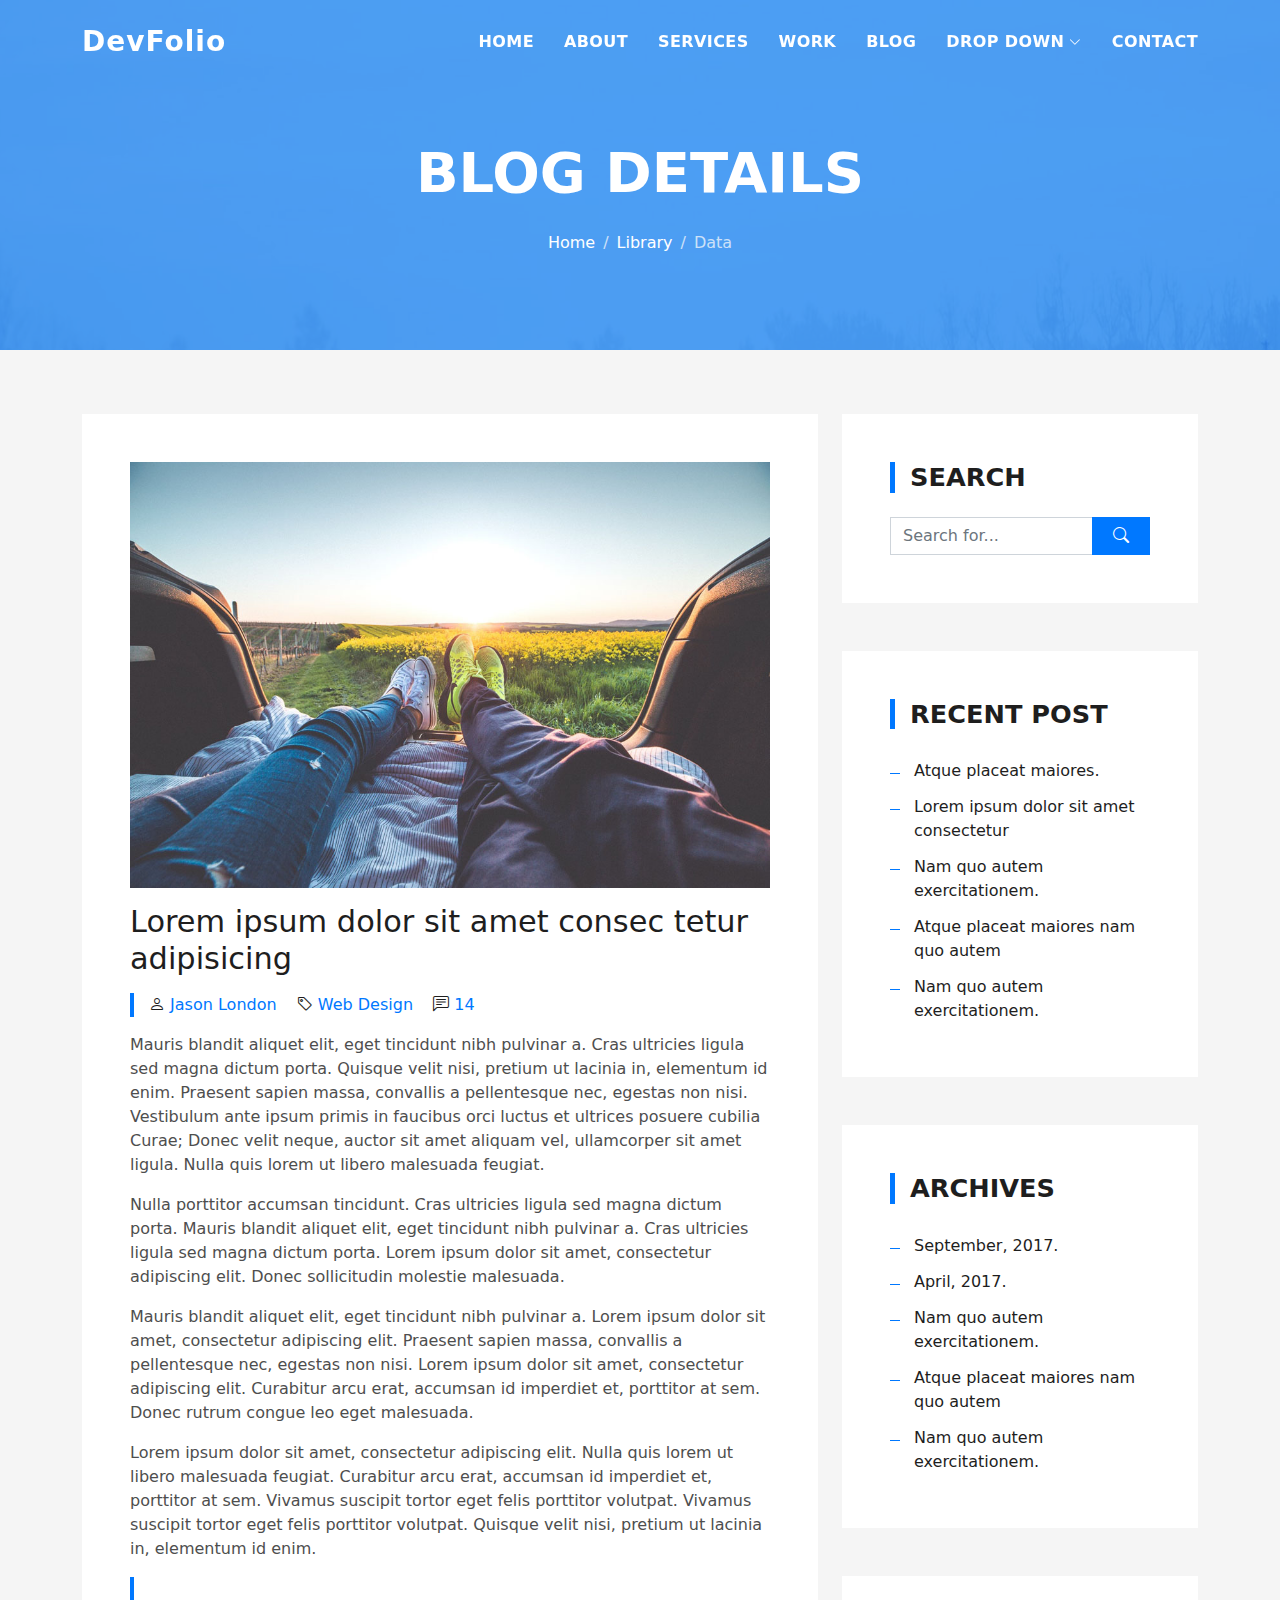
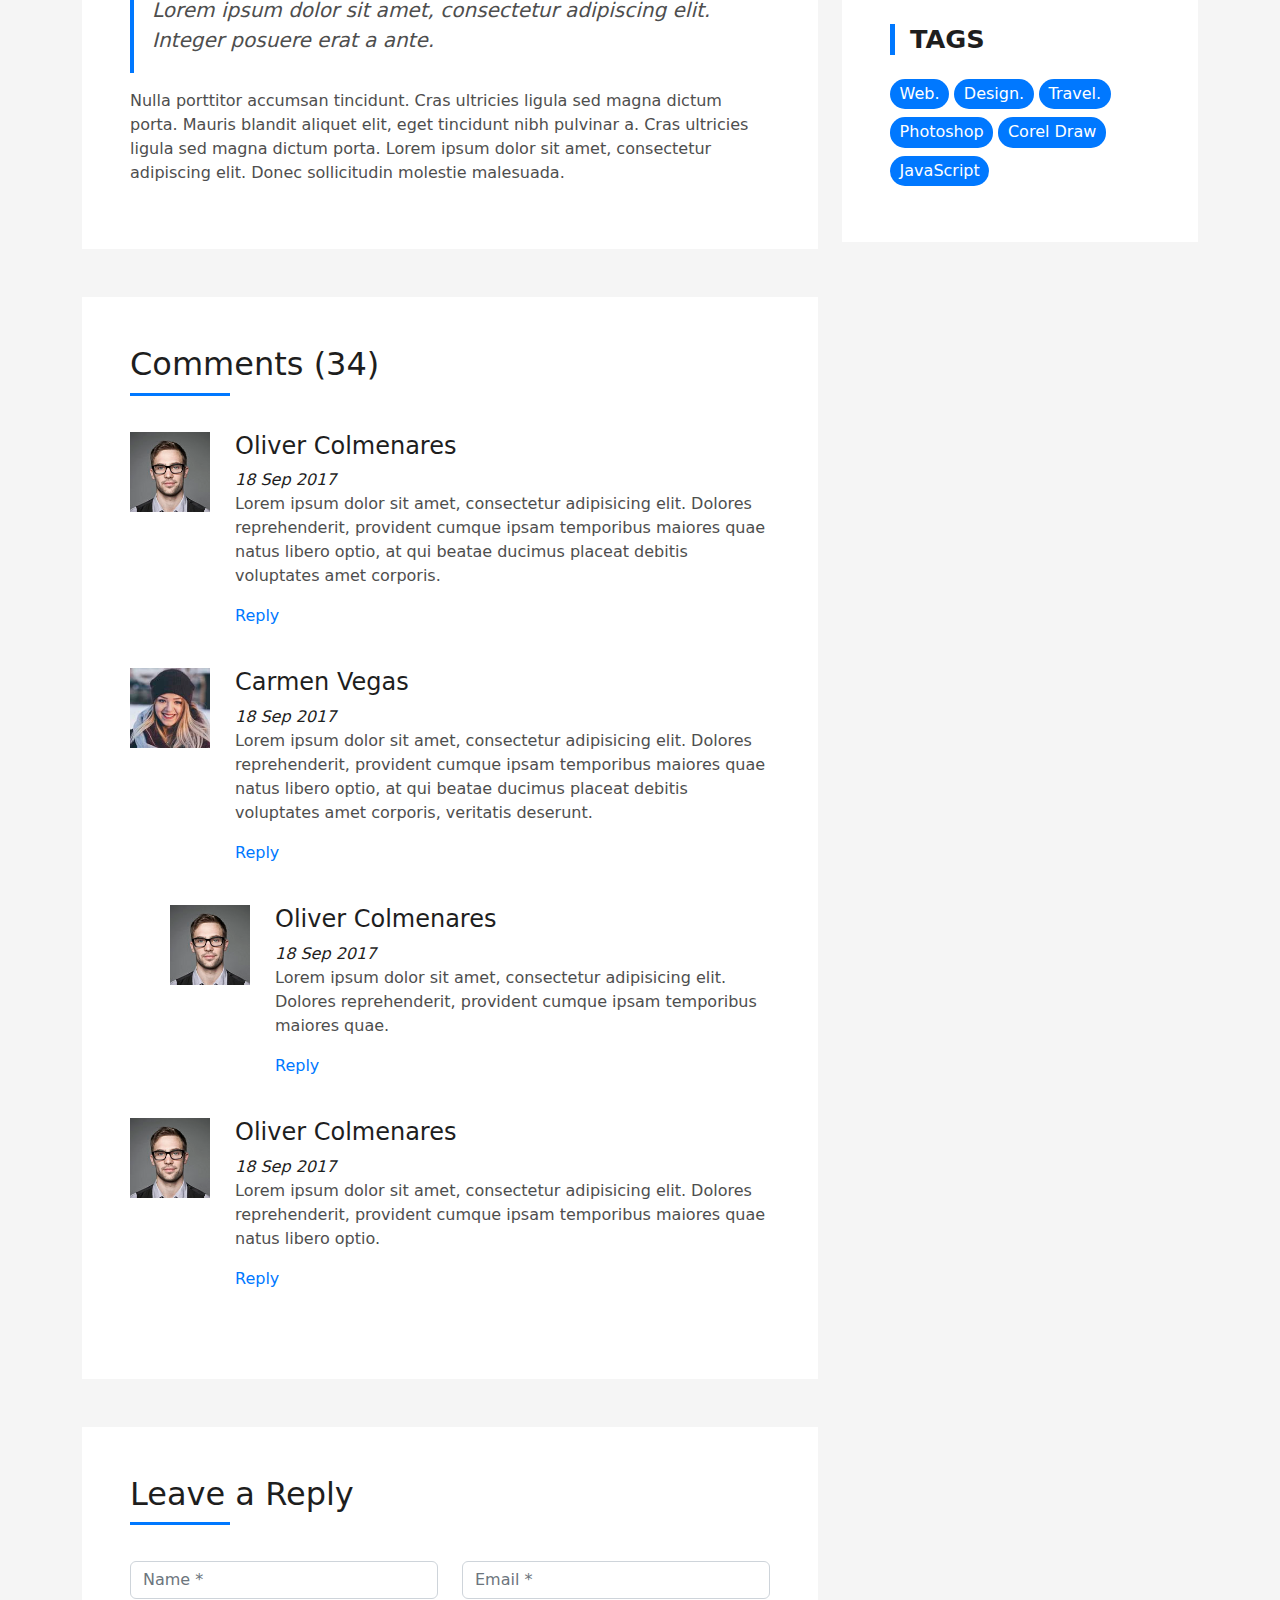
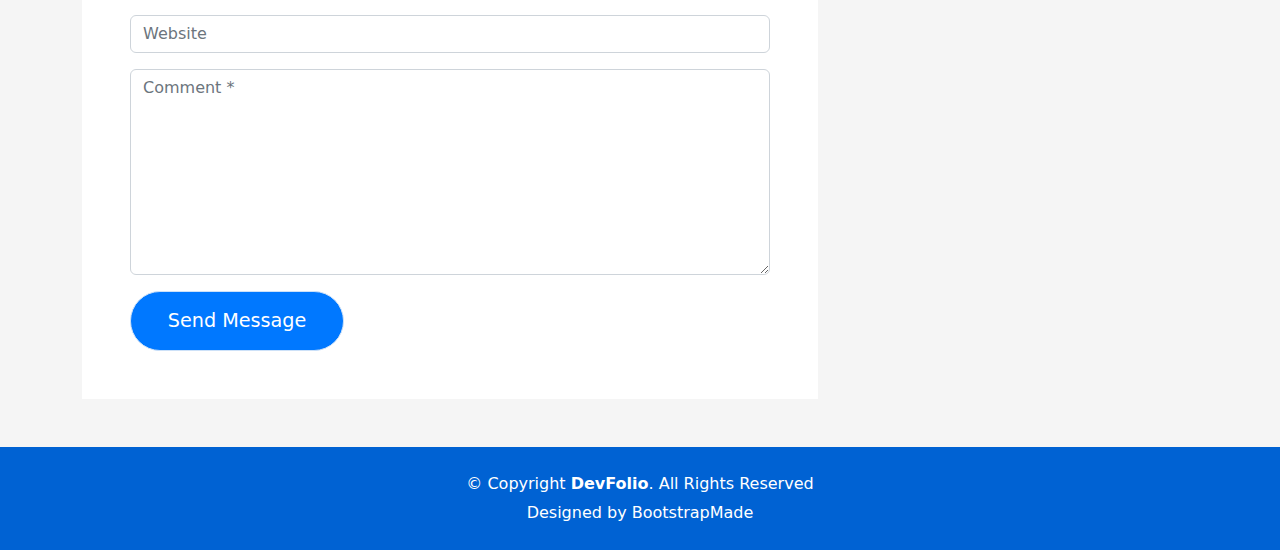
<file: blog-single.html>
<!DOCTYPE html>
<html lang="en">

<head>
  <meta charset="utf-8">
  <meta content="width=device-width, initial-scale=1.0" name="viewport">

  <title>DevFolio Bootstrap Portfolio Template - Blog Single</title>
  <meta content="" name="description">
  <meta content="" name="keywords">

  <!-- Favicons -->
  <link href="assets/img/favicon.png" rel="icon">
  <link href="assets/img/apple-touch-icon.png" rel="apple-touch-icon">

  <!-- Vendor CSS Files -->
  <link href="assets/vendor/bootstrap/css/bootstrap.min.css" rel="stylesheet">
  <link href="assets/vendor/bootstrap-icons/bootstrap-icons.css" rel="stylesheet">
  <link href="assets/vendor/glightbox/css/glightbox.min.css" rel="stylesheet">
  <link href="assets/vendor/swiper/swiper-bundle.min.css" rel="stylesheet">

  <!-- Template Main CSS File -->
  <link href="assets/css/style.css" rel="stylesheet">

  <!-- =======================================================
  * Template Name: DevFolio - v4.10.0
  * Template URL: https://bootstrapmade.com/devfolio-bootstrap-portfolio-html-template/
  * Author: BootstrapMade.com
  * License: https://bootstrapmade.com/license/
  ======================================================== -->
</head>

<body>

  <!-- ======= Header ======= -->
  <header id="header" class="fixed-top">
    <div class="container d-flex align-items-center justify-content-between">

      <h1 class="logo"><a href="index.html">DevFolio</a></h1>
      <!-- Uncomment below if you prefer to use an image logo -->
      <!-- <a href="index.html" class="logo"><img src="assets/img/logo.png" alt="" class="img-fluid"></a>-->

      <nav id="navbar" class="navbar">
        <ul>
          <li><a class="nav-link scrollto " href="#hero">Home</a></li>
          <li><a class="nav-link scrollto" href="#about">About</a></li>
          <li><a class="nav-link scrollto" href="#services">Services</a></li>
          <li><a class="nav-link scrollto " href="#work">Work</a></li>
          <li><a class="nav-link scrollto " href="#blog">Blog</a></li>
          <li class="dropdown"><a href="#"><span>Drop Down</span> <i class="bi bi-chevron-down"></i></a>
            <ul>
              <li><a href="#">Drop Down 1</a></li>
              <li class="dropdown"><a href="#"><span>Deep Drop Down</span> <i class="bi bi-chevron-right"></i></a>
                <ul>
                  <li><a href="#">Deep Drop Down 1</a></li>
                  <li><a href="#">Deep Drop Down 2</a></li>
                  <li><a href="#">Deep Drop Down 3</a></li>
                  <li><a href="#">Deep Drop Down 4</a></li>
                  <li><a href="#">Deep Drop Down 5</a></li>
                </ul>
              </li>
              <li><a href="#">Drop Down 2</a></li>
              <li><a href="#">Drop Down 3</a></li>
              <li><a href="#">Drop Down 4</a></li>
            </ul>
          </li>
          <li><a class="nav-link scrollto" href="#contact">Contact</a></li>
        </ul>
        <i class="bi bi-list mobile-nav-toggle"></i>
      </nav><!-- .navbar -->

    </div>
  </header><!-- End Header -->

  <div class="hero hero-single route bg-image" style="background-image: url(assets/img/overlay-bg.jpg)">
    <div class="overlay-mf"></div>
    <div class="hero-content display-table">
      <div class="table-cell">
        <div class="container">
          <h2 class="hero-title mb-4">Blog Details</h2>
          <ol class="breadcrumb d-flex justify-content-center">
            <li class="breadcrumb-item">
              <a href="#">Home</a>
            </li>
            <li class="breadcrumb-item">
              <a href="#">Library</a>
            </li>
            <li class="breadcrumb-item active">Data</li>
          </ol>
        </div>
      </div>
    </div>
  </div>

  <main id="main">

    <!-- ======= Blog Single Section ======= -->
    <section class="blog-wrapper sect-pt4" id="blog">
      <div class="container">
        <div class="row">
          <div class="col-md-8">
            <div class="post-box">
              <div class="post-thumb">
                <img src="assets/img/post-1.jpg" class="img-fluid" alt="">
              </div>
              <div class="post-meta">
                <h1 class="article-title">Lorem ipsum dolor sit amet consec tetur adipisicing</h1>
                <ul>
                  <li>
                    <span class="bi bi-person"></span>
                    <a href="#">Jason London</a>
                  </li>
                  <li>
                    <span class="bi bi-tag"></span>
                    <a href="#">Web Design</a>
                  </li>
                  <li>
                    <span class="bi bi-chat-left-text"></span>
                    <a href="#">14</a>
                  </li>
                </ul>
              </div>
              <div class="article-content">
                <p>
                  Mauris blandit aliquet elit, eget tincidunt nibh pulvinar a. Cras ultricies ligula sed magna dictum
                  porta. Quisque velit
                  nisi, pretium ut lacinia in, elementum id enim. Praesent sapien massa, convallis a pellentesque
                  nec, egestas non nisi. Vestibulum ante ipsum primis in faucibus orci luctus et ultrices posuere
                  cubilia Curae; Donec velit neque, auctor sit amet aliquam vel, ullamcorper sit amet ligula.
                  Nulla quis lorem ut libero malesuada feugiat.
                </p>
                <p>
                  Nulla porttitor accumsan tincidunt. Cras ultricies ligula sed magna dictum porta. Mauris blandit
                  aliquet elit, eget tincidunt
                  nibh pulvinar a. Cras ultricies ligula sed magna dictum porta. Lorem ipsum dolor sit amet,
                  consectetur adipiscing elit. Donec sollicitudin molestie malesuada.
                </p>
                <p>
                  Mauris blandit aliquet elit, eget tincidunt nibh pulvinar a. Lorem ipsum dolor sit amet, consectetur
                  adipiscing elit. Praesent
                  sapien massa, convallis a pellentesque nec, egestas non nisi. Lorem ipsum dolor sit amet,
                  consectetur adipiscing elit. Curabitur arcu erat, accumsan id imperdiet et, porttitor at
                  sem. Donec rutrum congue leo eget malesuada.
                </p>
                <p>
                  Lorem ipsum dolor sit amet, consectetur adipiscing elit. Nulla quis lorem ut libero malesuada feugiat.
                  Curabitur arcu erat,
                  accumsan id imperdiet et, porttitor at sem. Vivamus suscipit tortor eget felis porttitor
                  volutpat. Vivamus suscipit tortor eget felis porttitor volutpat. Quisque velit nisi, pretium
                  ut lacinia in, elementum id enim.
                </p>
                <blockquote class="blockquote">
                  <p class="mb-0">Lorem ipsum dolor sit amet, consectetur adipiscing elit. Integer posuere erat a ante.</p>
                </blockquote>
                <p>
                  Nulla porttitor accumsan tincidunt. Cras ultricies ligula sed magna dictum porta. Mauris blandit
                  aliquet elit, eget tincidunt
                  nibh pulvinar a. Cras ultricies ligula sed magna dictum porta. Lorem ipsum dolor sit amet,
                  consectetur adipiscing elit. Donec sollicitudin molestie malesuada.
                </p>
              </div>
            </div>
            <div class="box-comments">
              <div class="title-box-2">
                <h4 class="title-comments title-left">Comments (34)</h4>
              </div>
              <ul class="list-comments">
                <li>
                  <div class="comment-avatar">
                    <img src="assets/img/testimonial-2.jpg" alt="">
                  </div>
                  <div class="comment-details">
                    <h4 class="comment-author">Oliver Colmenares</h4>
                    <span>18 Sep 2017</span>
                    <p>
                      Lorem ipsum dolor sit amet, consectetur adipisicing elit. Dolores reprehenderit, provident cumque
                      ipsam temporibus maiores
                      quae natus libero optio, at qui beatae ducimus placeat debitis voluptates amet corporis.
                    </p>
                    <a href="3">Reply</a>
                  </div>
                </li>
                <li>
                  <div class="comment-avatar">
                    <img src="assets/img/testimonial-4.jpg" alt="">
                  </div>
                  <div class="comment-details">
                    <h4 class="comment-author">Carmen Vegas</h4>
                    <span>18 Sep 2017</span>
                    <p>
                      Lorem ipsum dolor sit amet, consectetur adipisicing elit. Dolores reprehenderit, provident cumque
                      ipsam temporibus maiores
                      quae natus libero optio, at qui beatae ducimus placeat debitis voluptates amet corporis,
                      veritatis deserunt.
                    </p>
                    <a href="3">Reply</a>
                  </div>
                </li>
                <li class="comment-children">
                  <div class="comment-avatar">
                    <img src="assets/img/testimonial-2.jpg" alt="">
                  </div>
                  <div class="comment-details">
                    <h4 class="comment-author">Oliver Colmenares</h4>
                    <span>18 Sep 2017</span>
                    <p>
                      Lorem ipsum dolor sit amet, consectetur adipisicing elit. Dolores reprehenderit, provident cumque
                      ipsam temporibus maiores
                      quae.
                    </p>
                    <a href="3">Reply</a>
                  </div>
                </li>
                <li>
                  <div class="comment-avatar">
                    <img src="assets/img/testimonial-2.jpg" alt="">
                  </div>
                  <div class="comment-details">
                    <h4 class="comment-author">Oliver Colmenares</h4>
                    <span>18 Sep 2017</span>
                    <p>
                      Lorem ipsum dolor sit amet, consectetur adipisicing elit. Dolores reprehenderit, provident cumque
                      ipsam temporibus maiores
                      quae natus libero optio.
                    </p>
                    <a href="3">Reply</a>
                  </div>
                </li>
              </ul>
            </div>
            <div class="form-comments">
              <div class="title-box-2">
                <h3 class="title-left">
                  Leave a Reply
                </h3>
              </div>
              <form class="form-mf">
                <div class="row">
                  <div class="col-md-6 mb-3">
                    <div class="form-group">
                      <input type="text" class="form-control input-mf" id="inputName" placeholder="Name *" required>
                    </div>
                  </div>
                  <div class="col-md-6 mb-3">
                    <div class="form-group">
                      <input type="email" class="form-control input-mf" id="inputEmail1" placeholder="Email *" required>
                    </div>
                  </div>
                  <div class="col-md-12 mb-3">
                    <div class="form-group">
                      <input type="url" class="form-control input-mf" id="inputUrl" placeholder="Website">
                    </div>
                  </div>
                  <div class="col-md-12 mb-3">
                    <div class="form-group">
                      <textarea id="textMessage" class="form-control input-mf" placeholder="Comment *" name="message" cols="45" rows="8" required></textarea>
                    </div>
                  </div>
                  <div class="col-md-12">
                    <button type="submit" class="button button-a button-big button-rouded">Send Message</button>
                  </div>
                </div>
              </form>
            </div>
          </div>
          <div class="col-md-4">
            <div class="widget-sidebar sidebar-search">
              <h5 class="sidebar-title">Search</h5>
              <div class="sidebar-content">
                <form>
                  <div class="input-group">
                    <input type="text" class="form-control" placeholder="Search for..." aria-label="Search for...">
                    <span class="input-group-btn">
                      <button class="btn btn-secondary btn-search" type="button">
                        <span class="bi bi-search"></span>
                      </button>
                    </span>
                  </div>
                </form>
              </div>
            </div>
            <div class="widget-sidebar">
              <h5 class="sidebar-title">Recent Post</h5>
              <div class="sidebar-content">
                <ul class="list-sidebar">
                  <li>
                    <a href="#">Atque placeat maiores.</a>
                  </li>
                  <li>
                    <a href="#">Lorem ipsum dolor sit amet consectetur</a>
                  </li>
                  <li>
                    <a href="#">Nam quo autem exercitationem.</a>
                  </li>
                  <li>
                    <a href="#">Atque placeat maiores nam quo autem</a>
                  </li>
                  <li>
                    <a href="#">Nam quo autem exercitationem.</a>
                  </li>
                </ul>
              </div>
            </div>
            <div class="widget-sidebar">
              <h5 class="sidebar-title">Archives</h5>
              <div class="sidebar-content">
                <ul class="list-sidebar">
                  <li>
                    <a href="#">September, 2017.</a>
                  </li>
                  <li>
                    <a href="#">April, 2017.</a>
                  </li>
                  <li>
                    <a href="#">Nam quo autem exercitationem.</a>
                  </li>
                  <li>
                    <a href="#">Atque placeat maiores nam quo autem</a>
                  </li>
                  <li>
                    <a href="#">Nam quo autem exercitationem.</a>
                  </li>
                </ul>
              </div>
            </div>
            <div class="widget-sidebar widget-tags">
              <h5 class="sidebar-title">Tags</h5>
              <div class="sidebar-content">
                <ul>
                  <li>
                    <a href="#">Web.</a>
                  </li>
                  <li>
                    <a href="#">Design.</a>
                  </li>
                  <li>
                    <a href="#">Travel.</a>
                  </li>
                  <li>
                    <a href="#">Photoshop</a>
                  </li>
                  <li>
                    <a href="#">Corel Draw</a>
                  </li>
                  <li>
                    <a href="#">JavaScript</a>
                  </li>
                </ul>
              </div>
            </div>
          </div>
        </div>
      </div>
    </section><!-- End Blog Single Section -->

  </main><!-- End #main -->

  <!-- ======= Footer ======= -->
  <footer>
    <div class="container">
      <div class="row">
        <div class="col-sm-12">
          <div class="copyright-box">
            <p class="copyright">&copy; Copyright <strong>DevFolio</strong>. All Rights Reserved</p>
            <div class="credits">
              <!--
              All the links in the footer should remain intact.
              You can delete the links only if you purchased the pro version.
              Licensing information: https://bootstrapmade.com/license/
              Purchase the pro version with working PHP/AJAX contact form: https://bootstrapmade.com/buy/?theme=DevFolio
            -->
              Designed by <a href="https://bootstrapmade.com/">BootstrapMade</a>
            </div>
          </div>
        </div>
      </div>
    </div>
  </footer><!-- End  Footer -->

  <div id="preloader"></div>
  <a href="#" class="back-to-top d-flex align-items-center justify-content-center"><i class="bi bi-arrow-up-short"></i></a>

  <!-- Vendor JS Files -->
  <script src="assets/vendor/purecounter/purecounter_vanilla.js"></script>
  <script src="assets/vendor/bootstrap/js/bootstrap.bundle.min.js"></script>
  <script src="assets/vendor/glightbox/js/glightbox.min.js"></script>
  <script src="assets/vendor/swiper/swiper-bundle.min.js"></script>
  <script src="assets/vendor/typed.js/typed.min.js"></script>
  <script src="assets/vendor/php-email-form/validate.js"></script>

  <!-- Template Main JS File -->
  <script src="assets/js/main.js"></script>

</body>

</html>
</file>
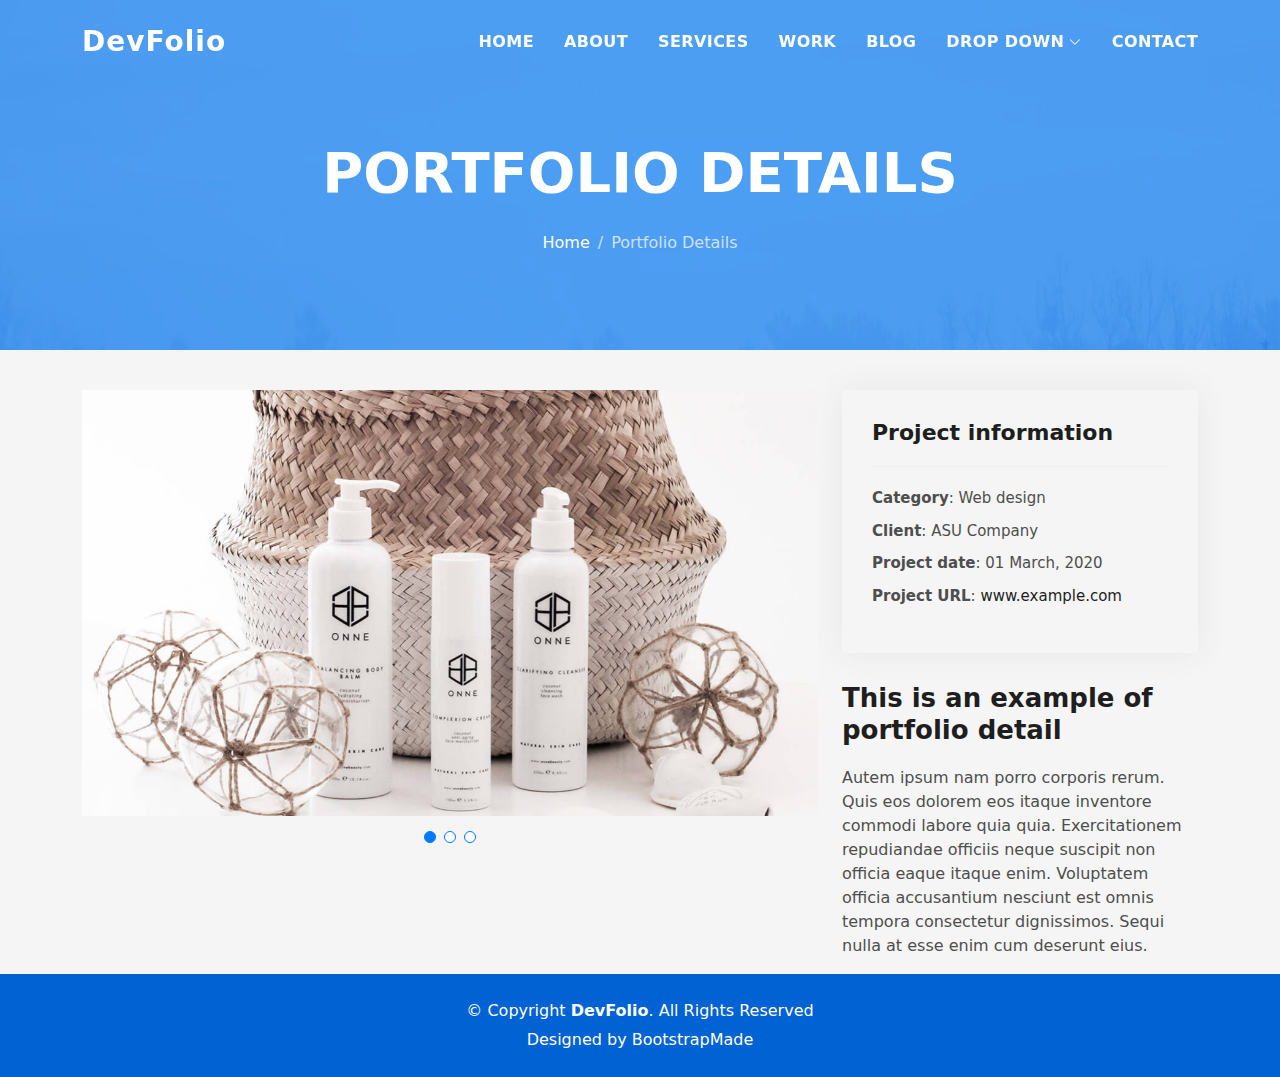
<file: portfolio-details.html>
<!DOCTYPE html>
<html lang="en">

<head>
  <meta charset="utf-8">
  <meta content="width=device-width, initial-scale=1.0" name="viewport">

  <title>DevFolio Bootstrap Portfolio Template - Portfolio Details</title>
  <meta content="" name="description">
  <meta content="" name="keywords">

  <!-- Favicons -->
  <link href="assets/img/favicon.png" rel="icon">
  <link href="assets/img/apple-touch-icon.png" rel="apple-touch-icon">

  <!-- Vendor CSS Files -->
  <link href="assets/vendor/bootstrap/css/bootstrap.min.css" rel="stylesheet">
  <link href="assets/vendor/bootstrap-icons/bootstrap-icons.css" rel="stylesheet">
  <link href="assets/vendor/glightbox/css/glightbox.min.css" rel="stylesheet">
  <link href="assets/vendor/swiper/swiper-bundle.min.css" rel="stylesheet">

  <!-- Template Main CSS File -->
  <link href="assets/css/style.css" rel="stylesheet">

  <!-- =======================================================
  * Template Name: DevFolio - v4.10.0
  * Template URL: https://bootstrapmade.com/devfolio-bootstrap-portfolio-html-template/
  * Author: BootstrapMade.com
  * License: https://bootstrapmade.com/license/
  ======================================================== -->
</head>

<body>

  <!-- ======= Header ======= -->
  <header id="header" class="fixed-top">
    <div class="container d-flex align-items-center justify-content-between">

      <h1 class="logo"><a href="index.html">DevFolio</a></h1>
      <!-- Uncomment below if you prefer to use an image logo -->
      <!-- <a href="index.html" class="logo"><img src="assets/img/logo.png" alt="" class="img-fluid"></a>-->

      <nav id="navbar" class="navbar">
        <ul>
          <li><a class="nav-link scrollto " href="#hero">Home</a></li>
          <li><a class="nav-link scrollto" href="#about">About</a></li>
          <li><a class="nav-link scrollto" href="#services">Services</a></li>
          <li><a class="nav-link scrollto " href="#work">Work</a></li>
          <li><a class="nav-link scrollto " href="#blog">Blog</a></li>
          <li class="dropdown"><a href="#"><span>Drop Down</span> <i class="bi bi-chevron-down"></i></a>
            <ul>
              <li><a href="#">Drop Down 1</a></li>
              <li class="dropdown"><a href="#"><span>Deep Drop Down</span> <i class="bi bi-chevron-right"></i></a>
                <ul>
                  <li><a href="#">Deep Drop Down 1</a></li>
                  <li><a href="#">Deep Drop Down 2</a></li>
                  <li><a href="#">Deep Drop Down 3</a></li>
                  <li><a href="#">Deep Drop Down 4</a></li>
                  <li><a href="#">Deep Drop Down 5</a></li>
                </ul>
              </li>
              <li><a href="#">Drop Down 2</a></li>
              <li><a href="#">Drop Down 3</a></li>
              <li><a href="#">Drop Down 4</a></li>
            </ul>
          </li>
          <li><a class="nav-link scrollto" href="#contact">Contact</a></li>
        </ul>
        <i class="bi bi-list mobile-nav-toggle"></i>
      </nav><!-- .navbar -->

    </div>
  </header><!-- End Header -->

  <div class="hero hero-single route bg-image" style="background-image: url(assets/img/overlay-bg.jpg)">
    <div class="overlay-mf"></div>
    <div class="hero-content display-table">
      <div class="table-cell">
        <div class="container">
          <h2 class="hero-title mb-4">Portfolio Details</h2>
          <ol class="breadcrumb d-flex justify-content-center">
            <li class="breadcrumb-item">
              <a href="#">Home</a>
            </li>
            <li class="breadcrumb-item active">Portfolio Details</li>
          </ol>
        </div>
      </div>
    </div>
  </div>

  <main id="main">

    <!-- ======= Portfolio Details Section ======= -->
    <section id="portfolio-details" class="portfolio-details">
      <div class="container">

        <div class="row gy-4">

          <div class="col-lg-8">
            <div class="portfolio-details-slider swiper">
              <div class="swiper-wrapper align-items-center">

                <div class="swiper-slide">
                  <img src="assets/img/portfolio-details-1.jpg" alt="">
                </div>

                <div class="swiper-slide">
                  <img src="assets/img/portfolio-details-2.jpg" alt="">
                </div>

                <div class="swiper-slide">
                  <img src="assets/img/portfolio-details-3.jpg" alt="">
                </div>

              </div>
              <div class="swiper-pagination"></div>
            </div>
          </div>

          <div class="col-lg-4">
            <div class="portfolio-info">
              <h3>Project information</h3>
              <ul>
                <li><strong>Category</strong>: Web design</li>
                <li><strong>Client</strong>: ASU Company</li>
                <li><strong>Project date</strong>: 01 March, 2020</li>
                <li><strong>Project URL</strong>: <a href="#">www.example.com</a></li>
              </ul>
            </div>
            <div class="portfolio-description">
              <h2>This is an example of portfolio detail</h2>
              <p>
                Autem ipsum nam porro corporis rerum. Quis eos dolorem eos itaque inventore commodi labore quia quia. Exercitationem repudiandae officiis neque suscipit non officia eaque itaque enim. Voluptatem officia accusantium nesciunt est omnis tempora consectetur dignissimos. Sequi nulla at esse enim cum deserunt eius.
              </p>
            </div>
          </div>

        </div>

      </div>
    </section><!-- End Portfolio Details Section -->

  </main><!-- End #main -->

  <!-- ======= Footer ======= -->
  <footer>
    <div class="container">
      <div class="row">
        <div class="col-sm-12">
          <div class="copyright-box">
            <p class="copyright">&copy; Copyright <strong>DevFolio</strong>. All Rights Reserved</p>
            <div class="credits">
              <!--
              All the links in the footer should remain intact.
              You can delete the links only if you purchased the pro version.
              Licensing information: https://bootstrapmade.com/license/
              Purchase the pro version with working PHP/AJAX contact form: https://bootstrapmade.com/buy/?theme=DevFolio
            -->
              Designed by <a href="https://bootstrapmade.com/">BootstrapMade</a>
            </div>
          </div>
        </div>
      </div>
    </div>
  </footer><!-- End  Footer -->

  <div id="preloader"></div>
  <a href="#" class="back-to-top d-flex align-items-center justify-content-center"><i class="bi bi-arrow-up-short"></i></a>

  <!-- Vendor JS Files -->
  <script src="assets/vendor/purecounter/purecounter_vanilla.js"></script>
  <script src="assets/vendor/bootstrap/js/bootstrap.bundle.min.js"></script>
  <script src="assets/vendor/glightbox/js/glightbox.min.js"></script>
  <script src="assets/vendor/swiper/swiper-bundle.min.js"></script>
  <script src="assets/vendor/typed.js/typed.min.js"></script>
  <script src="assets/vendor/php-email-form/validate.js"></script>

  <!-- Template Main JS File -->
  <script src="assets/js/main.js"></script>

</body>

</html>
</file>
<file: assets/css/style.css>
/**
* Template Name: DevFolio - v4.10.0
* Template URL: https://bootstrapmade.com/devfolio-bootstrap-portfolio-html-template/
* Author: BootstrapMade.com
* License: https://bootstrapmade.com/license/
*/

/*--------------------------------------------------------------
# General
--------------------------------------------------------------*/
body {
  background-color: #f5f5f5;
  color: #4e4e4e;
}

h1,
h2,
h3,
h4,
h5,
h6 {
  color: #1e1e1e;
}

a {
  color: #1e1e1e;
  text-decoration: none;
  transition: all 0.5s ease-in-out;
}

a:hover {
  color: #0078ff;
  text-decoration: none;
  transition: all 0.5s ease-in-out;
}

.p-r {
  position: relative;
}

.color-a {
  text-decoration: none;
  color: #0078ff;
}

.color-d {
  color: #f5f5f5;
}

.color-text-a {
  text-decoration: none;
  color: #4e4e4e;
}

.box-shadow,
.card-blog,
.work-box,
.service-box,
.paralax-mf {
  box-shadow: 0 13px 8px -10px rgba(0, 0, 0, 0.1);
}

.box-shadow-a,
.button:hover {
  text-decoration: none;
  box-shadow: 0 0 0 4px #cde1f8;
}

.display-5 {
  font-size: 2.5rem;
  font-weight: 300;
  line-height: 1.1;
}

.display-6 {
  font-size: 2rem;
  font-weight: 300;
  line-height: 1.1;
}

.avatar {
  width: 32px;
  height: 32px;
  margin-right: 4px;
  overflow: hidden;
}

.bg-image {
  background-repeat: no-repeat;
  background-attachment: fixed;
  background-size: cover;
  background-position: center center;
}

@media (max-width: 1024px) {
  .bg-image {
    background-attachment: scroll;
  }
}

.overlay-mf {
  background-color: #0078ff;
}

.overlay-mf {
  position: absolute;
  top: 0;
  left: 0px;
  padding: 0;
  height: 100%;
  width: 100%;
  opacity: 0.7;
}

.paralax-mf {
  position: relative;
  padding: 8rem 0;
}

.display-table {
  width: 100%;
  height: 100%;
  display: table;
}

.table-cell {
  display: table-cell;
  vertical-align: middle;
}

/*--/ Sections /--*/
.sect-4 {
  padding: 4rem 0;
}

.sect-pt4 {
  padding-top: 4rem;
}

.sect-mt4 {
  margin-top: 4rem;
}

/*--/ Title s /--*/
.title-s {
  font-weight: 600;
  color: #1e1e1e;
  font-size: 1.1rem;
}

/*--/ Title A /--*/
.title-box {
  margin-bottom: 4rem;
}

.title-a {
  text-decoration: none;
  font-size: 3rem;
  font-weight: bold;
  text-transform: uppercase;
}

.subtitle-a {
  text-decoration: none;
  color: #4e4e4e;
}

.line-mf {
  width: 40px;
  height: 5px;
  background-color: #0078ff;
  margin: 0 auto;
}

/*--/ Title Left /--*/
.title-box-2 {
  margin-bottom: 3rem;
}

.title-left {
  font-size: 2rem;
  position: relative;
}

.title-left:before {
  content: "";
  position: absolute;
  height: 3px;
  background-color: #0078ff;
  width: 100px;
  bottom: -12px;
}

/*------/ Box /------*/
.box-pl2 {
  padding-left: 2rem;
}

.box-shadow-full {
  padding: 3rem 1.25rem;
  position: relative;
  background-color: #fff;
  margin-bottom: 3rem;
  z-index: 2;
  box-shadow: 0 1px 1px 0 rgba(0, 0, 0, 0.06), 0 2px 5px 0 rgba(0, 0, 0, 0.2);
}

@media (min-width: 768px) {
  .box-shadow-full {
    padding: 3rem;
  }
}

/*------/ Socials /------*/
.socials {
  padding: 1.5rem 0;
}

.socials ul li {
  display: inline-block;
}

.socials .ico-circle {
  height: 40px;
  width: 40px;
  font-size: 1.2rem;
  border-radius: 50%;
  line-height: 1.6;
  margin: 0 15px 0 0;
  box-shadow: 0 0 0 3px #0078ff;
  transition: all 500ms ease;
}

.socials .ico-circle:hover {
  background-color: #0078ff;
  color: #fff;
  box-shadow: 0 0 0 3px #cde1f8;
  transition: all 500ms ease;
}

/*------/ Ul resect /------*/
.ul-resect,
.widget-tags ul,
.widget-sidebar .list-sidebar,
.box-comments .list-comments,
.blog-wrapper .post-meta ul,
.list-ico,
.socials ul {
  list-style: none;
  padding-left: 0;
  margin-bottom: 0;
}

.list-ico {
  line-height: 2;
}

.list-ico span {
  color: #0078ff;
  margin-right: 10px;
}

/*------/ Ico Circle /------*/
.ico-circle {
  height: 100px;
  width: 100px;
  font-size: 2rem;
  border-radius: 50%;
  line-height: 1.55;
  margin: 0 auto;
  text-align: center;
  box-shadow: 0 0 0 10px #0078ff;
  display: block;
}

/*------/ Owl Carousel /------*/
.owl-theme .owl-dots {
  text-align: center;
  margin-top: 18px;
}

.owl-theme .owl-dots .owl-dot {
  display: inline-block;
}

.owl-theme .owl-dots .owl-dot span {
  width: 18px;
  height: 7px;
  margin: 5px 5px;
  background: #cde1f8;
  border: 0px solid #cde1f8;
  display: block;
  transition: all 0.6s ease-in-out;
  cursor: pointer;
}

.owl-theme .owl-dots .owl-dot:hover span {
  background-color: #cde1f8;
}

.owl-theme .owl-dots .owl-dot.active span {
  background-color: #1B1B1B;
  width: 25px;
}

/*--/ Scrolltop s /--*/
.scrolltop-mf {
  position: relative;
  display: none;
}

.scrolltop-mf span {
  z-index: 999;
  position: fixed;
  width: 42px;
  height: 42px;
  background-color: #0078ff;
  opacity: 0.7;
  font-size: 1.6rem;
  line-height: 1.5;
  text-align: center;
  color: #fff;
  top: auto;
  left: auto;
  right: 30px;
  bottom: 50px;
  cursor: pointer;
  border-radius: 50%;
}

/*--------------------------------------------------------------
# Back to top button
--------------------------------------------------------------*/
.back-to-top {
  position: fixed;
  visibility: hidden;
  opacity: 0;
  right: 15px;
  bottom: 15px;
  z-index: 996;
  background: #0078ff;
  width: 40px;
  height: 40px;
  border-radius: 50px;
  transition: all 0.4s;
}

.back-to-top i {
  font-size: 28px;
  color: #fff;
  line-height: 0;
}

.back-to-top:hover {
  background: #298eff;
  color: #fff;
}

.back-to-top.active {
  visibility: visible;
  opacity: 1;
}

/*------/ Prelaoder /------*/
#preloader {
  position: fixed;
  top: 0;
  left: 0;
  right: 0;
  bottom: 0;
  z-index: 9999;
  overflow: hidden;
  background: #fff;
}

#preloader:before {
  content: "";
  position: fixed;
  top: calc(50% - 30px);
  left: calc(50% - 30px);
  border: 6px solid #f2f2f2;
  border-top: 6px solid #0078ff;
  border-radius: 50%;
  width: 60px;
  height: 60px;
  -webkit-animation: animate-preloader 1s linear infinite;
  animation: animate-preloader 1s linear infinite;
}

@-webkit-keyframes animate-preloader {
  0% {
    transform: rotate(0deg);
  }

  100% {
    transform: rotate(360deg);
  }
}

@keyframes animate-preloader {
  0% {
    transform: rotate(0deg);
  }

  100% {
    transform: rotate(360deg);
  }
}

/*------/ Button /------*/
.button {
  display: inline-block;
  padding: 0.3rem 0.6rem;
  text-align: center;
  vertical-align: middle;
  -webkit-user-select: none;
  -moz-user-select: none;
  user-select: none;
  font-size: 1rem;
  border-radius: 0.3rem;
  border: 1px solid transparent;
  transition: all 500ms ease;
  cursor: pointer;
}

.button:focus {
  outline: 0;
}

.button:hover {
  background-color: #0062d3;
  color: #fff;
  transition: all 500ms ease;
}

.button-a {
  text-decoration: none;
  background-color: #0078ff;
  color: #fff;
  border-color: #cde1f8;
}

.button-big {
  padding: 0.9rem 2.3rem;
  font-size: 1.2rem;
}

.button-rouded {
  border-radius: 5rem;
}

.btn-lg {
  padding: 0.5rem 1rem;
  font-size: 1.25rem;
  line-height: 1.5;
  border-radius: 0.3rem;
}

/*--------------------------------------------------------------
# Header
--------------------------------------------------------------*/
#header {
  transition: all 0.5s;
  z-index: 997;
  padding: 20px 0;
}

#header .logo {
  font-size: 28px;
  margin: 0;
  padding: 0;
  font-weight: 600;
  letter-spacing: 1px;
}

#header .logo a {
  color: #fff;
}

#header .logo img {
  max-height: 40px;
}

#header.header-scrolled {
  background: rgba(0, 0, 0, 0.9);
  padding: 12px 0;
}

/*--------------------------------------------------------------
# Navigation Menu
--------------------------------------------------------------*/
/**
* Desktop Navigation 
*/
.navbar {
  padding: 0;
}

.navbar ul {
  margin: 0;
  padding: 0;
  display: flex;
  list-style: none;
  align-items: center;
}

.navbar li {
  position: relative;
}

.navbar>ul>li {
  white-space: nowrap;
  padding: 10px 0 10px 30px;
}

.navbar a,
.navbar a:focus {
  display: flex;
  align-items: center;
  justify-content: space-between;
  color: #fff;
  font-size: 16px;
  font-weight: 600;
  padding: 0;
  white-space: nowrap;
  transition: 0.3s;
  letter-spacing: 0.4px;
  position: relative;
  text-transform: uppercase;
}

.navbar a i,
.navbar a:focus i {
  font-size: 12px;
  line-height: 0;
  margin-left: 5px;
}

.navbar>ul>li>a:before {
  content: "";
  position: absolute;
  width: 100%;
  height: 2px;
  bottom: -6px;
  left: 0;
  width: 0;
  background-color: #fff;
  visibility: hidden;
  transition: all 0.3s ease-in-out 0s;
}

.navbar a:hover:before,
.navbar li:hover>a:before,
.navbar .active:before {
  visibility: visible;
  width: 80%;
}

.navbar a:hover,
.navbar .active,
.navbar .active:focus,
.navbar li:hover>a {
  color: #fff;
}

.navbar .dropdown ul {
  display: block;
  position: absolute;
  left: 30px;
  top: calc(100% + 30px);
  margin: 0;
  padding: 10px 0;
  z-index: 99;
  opacity: 0;
  visibility: hidden;
  background: #fff;
  box-shadow: 0px 0px 30px rgba(127, 137, 161, 0.25);
  transition: 0.3s;
}

.navbar .dropdown ul li {
  min-width: 200px;
}

.navbar .dropdown ul a {
  padding: 10px 20px;
  font-size: 14px;
  text-transform: none;
  color: #4e4e4e;
}

.navbar .dropdown ul a i {
  font-size: 12px;
}

.navbar .dropdown ul a:hover,
.navbar .dropdown ul .active:hover,
.navbar .dropdown ul li:hover>a {
  color: #0078ff;
}

.navbar .dropdown:hover>ul {
  opacity: 1;
  top: 100%;
  visibility: visible;
}

.navbar .dropdown .dropdown ul {
  top: 0;
  left: calc(100% - 30px);
  visibility: hidden;
}

.navbar .dropdown .dropdown:hover>ul {
  opacity: 1;
  top: 0;
  left: 100%;
  visibility: visible;
}

@media (max-width: 1366px) {
  .navbar .dropdown .dropdown ul {
    left: -90%;
  }

  .navbar .dropdown .dropdown:hover>ul {
    left: -100%;
  }
}

/**
* Mobile Navigation 
*/
.mobile-nav-toggle {
  color: #fff;
  font-size: 28px;
  cursor: pointer;
  display: none;
  line-height: 0;
  transition: 0.5s;
}

@media (max-width: 991px) {
  .mobile-nav-toggle {
    display: block;
  }

  .navbar ul {
    display: none;
  }
}

.navbar-mobile {
  position: fixed;
  overflow: hidden;
  top: 0;
  right: 0;
  left: 0;
  bottom: 0;
  background: rgba(78, 78, 78, 0.9);
  transition: 0.3s;
  z-index: 999;
}

.navbar-mobile .mobile-nav-toggle {
  position: absolute;
  top: 15px;
  right: 15px;
}

.navbar-mobile ul {
  display: block;
  position: absolute;
  top: 55px;
  right: 15px;
  bottom: 15px;
  left: 15px;
  padding: 10px 0;
  background-color: #fff;
  overflow-y: auto;
  transition: 0.3s;
}

.navbar-mobile>ul>li {
  padding: 0;
}

.navbar-mobile a:hover:before,
.navbar-mobile li:hover>a:before,
.navbar-mobile .active:before {
  visibility: hidden;
}

.navbar-mobile a,
.navbar-mobile a:focus {
  padding: 10px 20px;
  font-size: 15px;
  color: #4e4e4e;
}

.navbar-mobile a:hover,
.navbar-mobile .active,
.navbar-mobile li:hover>a {
  color: #0078ff;
}

.navbar-mobile .getstarted,
.navbar-mobile .getstarted:focus {
  margin: 15px;
}

.navbar-mobile .dropdown ul {
  position: static;
  display: none;
  margin: 10px 20px;
  padding: 10px 0;
  z-index: 99;
  opacity: 1;
  visibility: visible;
  background: #fff;
  box-shadow: 0px 0px 30px rgba(127, 137, 161, 0.25);
}

.navbar-mobile .dropdown ul li {
  min-width: 200px;
}

.navbar-mobile .dropdown ul a {
  padding: 10px 20px;
}

.navbar-mobile .dropdown ul a i {
  font-size: 12px;
}

.navbar-mobile .dropdown ul a:hover,
.navbar-mobile .dropdown ul .active:hover,
.navbar-mobile .dropdown ul li:hover>a {
  color: #0078ff;
}

.navbar-mobile .dropdown>.dropdown-active {
  display: block;
}

/*--------------------------------------------------------------
# Hero Section
--------------------------------------------------------------*/
.hero {
  height: 100vh;
  position: relative;
  color: #fff;
}

.hero .hero-content {
  text-align: center;
  position: absolute;
}

.hero .overlay-itro {
  background-color: rgba(0, 0, 0, 0.6);
  position: absolute;
  top: 0;
  left: 0px;
  padding: 0;
  height: 100%;
  width: 100%;
  opacity: 0.9;
}

.hero .hero-title {
  color: #fff;
  font-weight: 600;
  font-size: 3rem;
}

@media (min-width: 768px) {
  .hero .hero-title {
    font-size: 4.5rem;
  }
}

.hero .hero-subtitle {
  font-size: 1.5rem;
  font-weight: 600;
}

@media (min-width: 768px) {
  .hero .hero-subtitle {
    font-size: 2.5rem;
  }
}

.hero .text-slider-items {
  display: none;
}

.hero-single {
  height: 350px;
}

.hero-single .hero-content {
  margin-top: 30px;
}

.hero-single .hero-title {
  text-transform: uppercase;
  font-size: 3rem;
}

@media (min-width: 768px) {
  .hero-single .hero-title {
    font-size: 3.5rem;
  }
}

.hero-single .breadcrumb {
  background-color: transparent;
  color: #0078ff;
}

.hero-single .breadcrumb .breadcrumb-item:before {
  color: #cde1f8;
}

.hero-single .breadcrumb .breadcrumb-item.active {
  color: #cde1f8;
}

.hero-single .breadcrumb a {
  color: #fff;
}

/*--------------------------------------------------------------
# About
--------------------------------------------------------------*/
.about-mf .box-shadow-full {
  padding-top: 4rem;
  padding-bottom: 4rem;
}

.about-mf .about-img {
  margin-bottom: 2rem;
}

.about-mf .about-img img {
  margin-left: 10px;
}

@media (min-width: 767px) {
  .about-mf .box-pl2 {
    margin-top: 3rem;
    padding-left: 0rem;
  }
}

.skill-mf span {
  color: #4e4e4e;
}

.skill-mf .progress {
  background-color: #cde1f8;
  margin: 0.5rem 0 1.2rem 0;
  border-radius: 0;
  height: 0.7rem;
}

.skill-mf .progress .progress-bar {
  height: 0.7rem;
  background-color: #0078ff;
}

/*--------------------------------------------------------------
# Services
--------------------------------------------------------------*/
.service-box {
  background-color: #fff;
  padding: 2.5rem 1.3rem;
  border-radius: 1rem;
  margin-bottom: 3rem;
  text-align: center;
}

.service-box:hover .ico-circle {
  transition: all 500ms ease;
  color: #fff;
  background-color: #0078ff;
  box-shadow: 0 0 0 10px #cde1f8;
}

.service-box .service-ico {
  margin-bottom: 1rem;
  color: #1e1e1e;
}

.service-box .ico-circle {
  transition: all 500ms ease;
  display: inline-flex;
  align-items: center;
  justify-content: center;
}

.service-box .ico-circle i {
  line-height: 0;
  font-size: 40px;
}

.service-box .s-title {
  font-size: 1.4rem;
  text-transform: uppercase;
  text-align: center;
  padding: 0.4rem 0;
}

.service-box .s-description {
  color: #4e4e4e;
}

/*--------------------------------------------------------------
# Counter
--------------------------------------------------------------*/
.counter-box {
  color: #fff;
  text-align: center;
}

@media (min-width: 577px) {
  .counter-box {
    margin-bottom: 1.8rem;
  }
}

.counter-ico {
  margin-bottom: 1rem;
}

.counter-ico .ico-circle {
  height: 60px;
  width: 60px;
  line-height: 1.5;
  box-shadow: 0 0 0 10px #cde1f8;
}

.counter-num .counter {
  font-size: 2rem;
  margin-bottom: 0;
}

/*--------------------------------------------------------------
# Portfolio
--------------------------------------------------------------*/
.work-box {
  margin-bottom: 3rem;
  -webkit-backface-visibility: hidden;
  backface-visibility: hidden;
  background-color: #fff;
}

.work-box:hover img {
  transform: scale(1.3);
}

.work-img {
  display: block;
  overflow: hidden;
}

.work-img img {
  transition: all 1s;
}

.work-content {
  padding: 2rem 3% 1rem 4%;
}

.work-content .w-more {
  color: #4e4e4e;
  font-size: 0.8rem;
}

.work-content .w-more .w-ctegory {
  color: #0078ff;
}

.work-content .w-like {
  font-size: 2.5rem;
  color: #0078ff;
  float: right;
}

.work-content .w-like a {
  color: #0078ff;
}

.work-content .w-like .num-like {
  font-size: 0.7rem;
}

.w-title {
  font-size: 1.2rem;
}

/*--------------------------------------------------------------
# Portfolio Details
--------------------------------------------------------------*/
.portfolio-details {
  padding-top: 40px;
}

.portfolio-details .portfolio-details-slider img {
  width: 100%;
}

.portfolio-details .portfolio-details-slider .swiper-pagination {
  margin-top: 20px;
  position: relative;
}

.portfolio-details .portfolio-details-slider .swiper-pagination .swiper-pagination-bullet {
  width: 12px;
  height: 12px;
  background-color: #fff;
  opacity: 1;
  border: 1px solid #0078ff;
}

.portfolio-details .portfolio-details-slider .swiper-pagination .swiper-pagination-bullet-active {
  background-color: #0078ff;
}

.portfolio-details .portfolio-info {
  padding: 30px;
  box-shadow: 0px 0 30px rgba(78, 78, 78, 0.08);
}

.portfolio-details .portfolio-info h3 {
  font-size: 22px;
  font-weight: 700;
  margin-bottom: 20px;
  padding-bottom: 20px;
  border-bottom: 1px solid #eee;
}

.portfolio-details .portfolio-info ul {
  list-style: none;
  padding: 0;
  font-size: 15px;
}

.portfolio-details .portfolio-info ul li+li {
  margin-top: 10px;
}

.portfolio-details .portfolio-description {
  padding-top: 30px;
}

.portfolio-details .portfolio-description h2 {
  font-size: 26px;
  font-weight: 700;
  margin-bottom: 20px;
}

.portfolio-details .portfolio-description p {
  padding: 0;
}

/*--------------------------------------------------------------
# Testimonials
--------------------------------------------------------------*/
.testimonial-box {
  color: #fff;
  text-align: center;
}

.testimonial-box .author-test {
  margin-top: 1rem;
}

.testimonial-box .author-test img {
  margin: 0 auto;
}

.testimonial-box .author {
  color: #fff;
  text-transform: uppercase;
  font-weight: 600;
  margin: 1rem 0;
  display: block;
  font-size: 1.4rem;
}

.testimonial-box .comit {
  font-size: 2rem;
  color: #0078ff;
  background-color: #fff;
  width: 52px;
  height: 52px;
  display: block;
  margin: 0 auto;
  border-radius: 50%;
  line-height: 1.6;
}

@media (min-width: 768px) {
  .testimonial-box .description {
    padding: 0 5rem;
  }
}

@media (min-width: 992px) {
  .testimonial-box .description {
    padding: 0 8rem;
  }
}

@media (min-width: 1200px) {
  .testimonial-box .description {
    padding: 0 13rem;
  }
}

.swiper-pagination {
  margin-top: 20px;
  position: relative;
}

.swiper-pagination .swiper-pagination-bullet {
  width: 12px;
  height: 12px;
  background-color: rgba(255, 255, 255, 0.4);
  opacity: 1;
}

.swiper-pagination .swiper-pagination-bullet-active {
  background-color: #fff;
}

/*--------------------------------------------------------------
# Contact
--------------------------------------------------------------*/
.footer-paralax {
  padding: 4rem 0 0 0;
}

.contact-mf {
  margin-top: 4rem;
}

@media (min-width: 767px) {
  .contact-mf .box-pl2 {
    margin-top: 3rem;
    padding-left: 0rem;
  }
}

.php-email-form .error-message {
  display: none;
  color: #fff;
  background: #ed3c0d;
  text-align: center;
  padding: 15px;
  font-weight: 600;
}

.php-email-form .sent-message {
  display: none;
  color: #fff;
  background: #18d26e;
  text-align: center;
  padding: 15px;
  font-weight: 600;
}

.php-email-form .loading {
  display: none;
  background: #fff;
  text-align: center;
  padding: 15px;
}

.php-email-form .loading:before {
  content: "";
  display: inline-block;
  border-radius: 50%;
  width: 24px;
  height: 24px;
  margin: 0 10px -6px 0;
  border: 3px solid #18d26e;
  border-top-color: #eee;
  -webkit-animation: animate-loading 1s linear infinite;
  animation: animate-loading 1s linear infinite;
}

.php-email-form input,
.php-email-form textarea {
  border-radius: 0;
  box-shadow: none;
  font-size: 14px;
}

.php-email-form input:focus,
.php-email-form textarea:focus {
  border-color: #0078ff;
}

.php-email-form input {
  padding: 10px 15px;
}

.php-email-form textarea {
  padding: 12px 15px;
  margin-bottom: 0;
}

.php-email-form button[type=submit] {
  background: #0078ff;
  border: 0;
  padding: 10px 24px;
  color: #fff;
  transition: 0.4s;
}

.php-email-form button[type=submit]:hover {
  background: #3393ff;
}

@-webkit-keyframes animate-loading {
  0% {
    transform: rotate(0deg);
  }

  100% {
    transform: rotate(360deg);
  }
}

@keyframes animate-loading {
  0% {
    transform: rotate(0deg);
  }

  100% {
    transform: rotate(360deg);
  }
}

/*--------------------------------------------------------------
# Blog
--------------------------------------------------------------*/
@media (min-width: 767px) {
  .card-blog {
    margin-bottom: 3rem;
  }
}

.card-blog .card-body {
  position: relative;
}

.card-blog .card-category-box {
  position: absolute;
  text-align: center;
  top: -16px;
  left: 15px;
  right: 15px;
  line-height: 25px;
  overflow: hidden;
}

.card-blog .card-category {
  display: inline-block;
  color: #fff;
  padding: 0 15px 5px;
  overflow: hidden;
  background-color: #0078ff;
  border-radius: 4px;
}

.card-blog .card-category .category {
  color: #fff;
  display: inline-block;
  text-transform: uppercase;
  font-size: 0.7rem;
  letter-spacing: 0.1px;
  margin-bottom: 0;
}

.card-blog .card-title {
  font-size: 1.3rem;
  margin-top: 0.6rem;
}

.card-blog .card-description {
  color: #4e4e4e;
}

.card-blog .post-author {
  display: inline-block;
}

.card-blog .post-date {
  color: #4e4e4e;
  display: inline-block;
  float: right;
}

/*--------------------------------------------------------------
# Blog Single
--------------------------------------------------------------*/
.post-box,
.form-comments,
.box-comments,
.widget-sidebar {
  padding: 2rem;
  background-color: #fff;
  margin-bottom: 3rem;
}

@media (min-width: 768px) {

  .post-box,
  .form-comments,
  .box-comments,
  .widget-sidebar {
    padding: 3rem;
  }
}

.blog-wrapper .article-title {
  font-size: 1.5rem;
}

@media (min-width: 768px) {
  .blog-wrapper .article-title {
    font-size: 1.9rem;
  }
}

.blog-wrapper .post-meta {
  margin: 1rem 0;
}

.blog-wrapper .post-meta ul {
  border-left: 4px solid #0078ff;
  margin-top: 1rem;
}

.blog-wrapper .post-meta ul li {
  display: inline-block;
  margin-left: 15px;
}

.blog-wrapper .post-meta ul a {
  color: #0078ff;
}

.blog-wrapper .post-meta ul span {
  color: #1e1e1e;
}

.blog-wrapper .blockquote {
  border-left: 4px solid #0078ff;
  padding: 18px;
  font-style: italic;
}

/*------/ Comments /------*/
.box-comments .list-comments li {
  padding-bottom: 40px;
}

.box-comments .list-comments .comment-avatar {
  display: table-cell;
  vertical-align: top;
}

.box-comments .list-comments .comment-avatar img {
  width: 80px;
  height: 80px;
}

.box-comments .list-comments .comment-author {
  font-size: 1.3rem;
}

@media (min-width: 768px) {
  .box-comments .list-comments .comment-author {
    font-size: 1.5rem;
  }
}

.box-comments .list-comments .comment-details {
  display: table-cell;
  vertical-align: top;
  padding-left: 25px;
}

.box-comments .list-comments a {
  color: #0078ff;
}

.box-comments .list-comments span {
  color: #1e1e1e;
  font-style: italic;
}

.box-comments .comment-children {
  margin-left: 40px;
}

/*------/ Sidebar /------*/
.widget-sidebar .sidebar-title {
  font-size: 1.6rem;
  font-weight: 600;
  border-left: 5px solid #0078ff;
  padding-left: 15px;
  text-transform: uppercase;
  margin-bottom: 1.5rem;
}

.widget-sidebar .list-sidebar li {
  position: relative;
  padding: 6px 0 6px 24px;
}

.widget-sidebar .list-sidebar li:before {
  position: absolute;
  content: "";
  width: 10px;
  height: 1px;
  left: 0;
  background-color: #0078ff;
  top: 20px;
}

.sidebar-search input {
  background-color: #fff;
  border-radius: 0;
  transition: all 0.5s ease-in-out;
}

.sidebar-search .btn-search {
  background-color: #0078ff;
  border-color: #0078ff;
  border-radius: 0;
  padding-left: 20px;
  padding-right: 20px;
}

.widget-tags ul li {
  display: inline-block;
  background-color: #0078ff;
  padding: 0.2rem 0.6rem;
  margin-bottom: 0.5rem;
  border-radius: 15px;
}

.widget-tags ul li a {
  color: #fff;
}

/*--------------------------------------------------------------
# Footer
--------------------------------------------------------------*/
footer {
  text-align: center;
  color: #fff;
  padding: 25px 0;
  background: #0062d3;
}

footer .copyright {
  margin-bottom: 0.3rem;
}

footer .credits {
  margin-bottom: 0;
}

footer .credits a {
  color: #fff;
}
</file>
